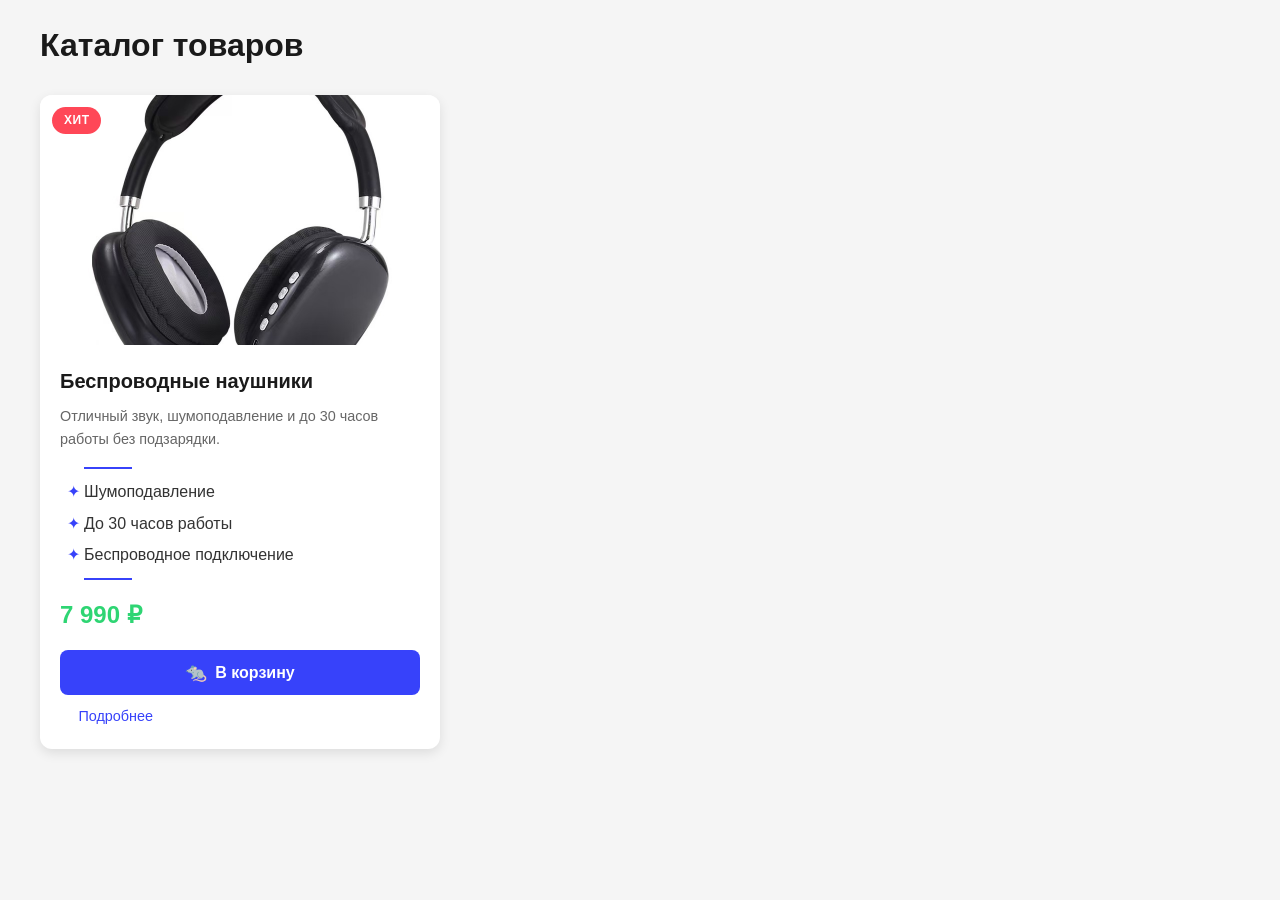
<file: product_card/index.html>
<!DOCTYPE html>
<html lang="ru">

<head>
    <meta charset="UTF-8">
    <meta name="viewport" content="width=device-width, initial-scale=1.0">
    <title>Доступная карточка товара</title>
    <link rel="stylesheet" href="styles.css">
</head>

<body>
    <main>
        <h1>Каталог товаров</h1>
        <!-- Область для объявлений скринридерам -->
        <div aria-live="polite" class="visually-hidden" id="live-
region"></div>
        <!-- Карточка товара -->
        <article class="card" aria-labelledby="product-title" aria- describedby="product-desc">
            <!-- Декоративное изображение (скрыто от скринридеров) -->
            <div class="card__image-wrapper">
                <img src="images/product.jpg" alt="" aria-hidden="true" class="card__image">
                <span class="card__badge" aria-hidden="true">Хит</span>
            </div>
            <!-- Контентная часть -->
            <div class="card__content">
                <h2 class="card__title" id="product-title">Беспроводные
                    наушники</h2>
                <p class="card__description" id="product-desc">
                    Отличный звук, шумоподавление и до 30 часов работы без
                    подзарядки.
                </p>

                <ul class="card__features">
                    <li>Шумоподавление</li>
                    <li>До 30 часов работы</li>
                    <li>Беспроводное подключение</li>
                </ul>

                
                <!-- Цена с ARIA-меткой -->
                <p class="card__price" aria-label="Цена товара: 7990
рублей">
                    <span class="card__price-value">7 990 ₽</span>
                </p>
                <!-- Кнопка добавления в корзину -->
                <button class="card__button button button--primary" type="button"
                    aria-label="Добавить Беспроводные наушники в корзину" onclick="addToCart()">
                    <span class="button__icon" aria-hidden="true">🐀 </span>
                    <span class="button__text">В корзину</span>
                </button>
                <!-- Кнопка "Подробнее" -->
                <a href="#" class="card__link link" aria-label="Подробнее о
Беспроводных наушниках">
                    Подробнее
                </a>
            </div>
        </article>
    </main>
    <script>
        function addToCart() {
            const liveRegion = document.getElementById('live-region');
            liveRegion.textContent = 'Товар добавлен в корзину';
            // Очистка через 3 секунды
            setTimeout(() => {
                liveRegion.textContent = '';
            }, 3000);
        }
    </script>
</body>

</html>
</file>
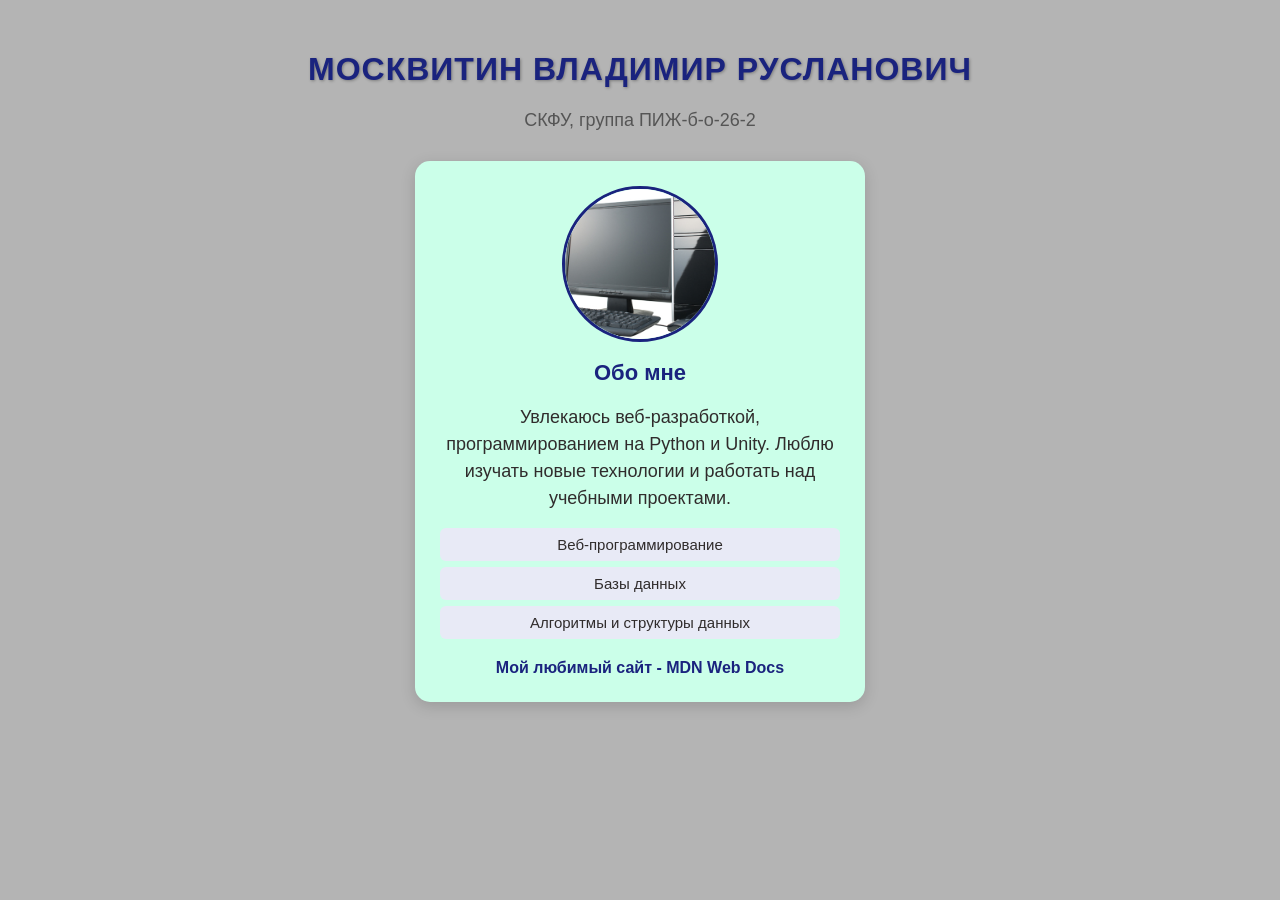
<file: student-card/index.html>
﻿<!DOCTYPE html>
<html lang="ru">
<head>
 <meta charset="UTF-8">
 <meta name="viewport" content="width=device-width, initial-scale=1.0">
 <title>Карточка студента</title>
 <!-- Подключение внешнего файла стилей -->
 <link rel="stylesheet" href="styles.css">
</head>
<body>
 <!-- Заголовок первого уровня: ФИО -->
 <h1>Москвитин Владимир Русланович</h1>
 <!-- Абзац с информацией об учебном заведении -->
 <p class="institution">СКФУ, группа ПИЖ-б-о-26-2</p>
 <!-- Основной блок-карточка -->
 <div class="card">
 <!-- Аватар -->
 <img src="avatar.jpg" alt="Фото студента" class="avatar">
 <!-- Подзаголовок -->
 <h2>Обо мне</h2>
 <!-- Описание -->
 <p>
 Увлекаюсь веб-разработкой, программированием на Python
 и Unity. Люблю изучать новые технологии и работать
 над учебными проектами.
 </p>
 <!-- Список любимых предметов -->
 <ul>
 <li>Веб-программирование</li>
 <li>Базы данных</li>
 <li>Алгоритмы и структуры данных</li>
 </ul>
 <!-- Ссылка на любимый сайт -->
 <a href="https://developer.mozilla.org/ru/" target="_blank">
 Мой любимый сайт - MDN Web Docs
 </a>
 </div>
</body>
</html>
</file>
<file: product_card/styles.css>
/* ===== Базовые стили ===== */
* {
    box-sizing: border-box;
    margin: 0;
    padding: 0;
}

body {
    font-family: 'Segoe UI', Arial, sans-serif;
    background-color: #f5f5f5;
    color: #333;
    line-height: 1.6;
    padding: 20px;
}

main {
    max-width: 1200px;
    margin: 0 auto;
}

h1 {
    font-size: 2rem;
    margin-bottom: 24px;
    color: #1a1a1a;
}

/* ===== Утилита: визуальное скрытие ===== */
.visually-hidden {
    position: absolute;
    width: 1px;
    height: 1px;
    margin: -1px;
    padding: 0;
    overflow: hidden;
    clip: rect(0, 0, 0, 0);
    white-space: nowrap;
    border: 0;
}

/* ===== Блок: card ===== */
.card {
    background: #fff;
    border-radius: 12px;
    box-shadow: 0 4px 12px rgba(0, 0, 0, 0.1);
    overflow: hidden;
    max-width: 400px;
    transition: box-shadow 0.3s ease, transform 0.3s ease;
}

.card:hover {
    box-shadow: 0 8px 24px rgba(0, 0, 0, 0.15);
    transform: translateY(-4px);
}

/* Элемент: card__image-wrapper */
.card__image-wrapper {
    position: relative;
    background: #e0e0e0;
    height: 250px;
    display: flex;
    align-items: center;
    justify-content: center;
}

/* Элемент: card__image */
.card__image {
    width: 100%;
    height: 100%;
    object-fit: cover;
}

/* Элемент: card__badge (декоративный) */
.card__badge {
    position: absolute;
    top: 12px;
    left: 12px;
    background: #ff4757;
    color: #fff;
    padding: 4px 12px;
    border-radius: 20px;
    font-size: 0.75rem;
    font-weight: 700;
    text-transform: uppercase;
    letter-spacing: 0.5px;
}

/* Элемент: card__content */
.card__content {
    padding: 20px;
}

/* Элемент: card__title */
.card__title {
    font-size: 1.25rem;
    margin-bottom: 8px;
    color: #1a1a1a;
}

/* Элемент: card__description */
.card__description {
    font-size: 0.9rem;
    color: #666;
    margin-bottom: 16px;
}

/* Элемент: card__price */
.card__price {
    font-size: 1.5rem;
    font-weight: 700;
    color: #2ed573;
    margin-bottom: 16px;
}

/* Элемент: card__button */
.card__button {
    margin-bottom: 8px;
}

/* Элемент: card__link */
.card__link {
    display: inline-block;
    font-size: 0.9rem;
}

/* ===== Блок: button ===== */
.button {
    display: inline-flex;
    align-items: center;
    justify-content: center;
    gap: 8px;
    padding: 12px 24px;
    border: none;
    border-radius: 8px;
    font-size: 1rem;
    font-weight: 600;
    cursor: pointer;
    transition: background-color 0.3s ease, transform 0.1s ease;
    width: 100%;
}

/* Модификатор: button--primary */
.button--primary {
    background-color: #3742fa;
    color: #fff;
}

.button--primary:hover {
    background-color: #2c36d9;
}

.button--primary:focus {
    outline: 3px solid #ffa502;
    outline-offset: 2px;
}

.button--primary:active {
    background-color: #1e27b8;
    transform: scale(0.98);
}

/* Элемент: button__icon */
.button__icon {
    font-size: 1.1rem;
}

/* ===== Блок: link ===== */
.link {
    color: #3742fa;
    text-decoration: none;
    position: relative;
    transition: color 0.3s ease;
}

.link:hover {
    color: #2c36d9;
}

.link:focus {
    outline: 3px solid #ffa502;
    outline-offset: 2px;
}

.link:active {
    color: #1e27b8;
}

/* Псевдоэлемент: подчёркивание при наведении */
.link::after {
    content: '';
    position: absolute;
    left: 0;
    bottom: -2px;
    width: 0;
    height: 2px;
    background-color: #3742fa;
    transition: width 0.3s ease;
}

.link:hover::after {
    width: 100%;
}

/* Псевдоэлемент: декоративная стрелка перед ссылкой */
.link::before {
    content: '→ ';
    opacity: 0;
    transition: opacity 0.3s ease, transform 0.3s ease;
    display: inline-block;
    transform: translateX(-5px);
}

.link:hover::before {
    opacity: 1;
    transform: translateX(0);
}



.card__features {
    margin: 0 0 16px;
    padding-left: 24px;
}

.card__features li {
    margin-bottom: 6px;
}

.card__features li::marker {
    content: "✦ ";
    color: #3742fa;
}


.card__features {
    position: relative;
}

.card__features::before,
.card__features::after {
    content: "";
    display: block;
    width: 48px;
    height: 2px;
    background-color: #3742fa;
}

.card__features::before {
    margin-bottom: 10px;
}

.card__features::after {
    margin-top: 10px;
}
</file>
<file: student-card/styles.css>
﻿body {
 font-family: Arial, sans-serif;
 background-color: #b4b4b4;
 color: #302c2c;
 margin: 0;
 padding: 30px;
}
/* ===== Заголовок h1 ===== */
h1 {
 text-align: center; /* выравнивание по центру */
 text-transform: uppercase; /* верхний регистр */
 color: #1a237e;
 font-family: Arial;
 letter-spacing: 1px;
 text-shadow: 1px 1px 3px rgba(0, 0, 0, 0.3); /* тень текста */
}
/* ===== Абзац с учебным заведением ===== */
.institution {
 text-align: center;
 font-size: 18px;
 color: #555;
 margin-bottom: 30px;
}
/* ===== Карточка ===== */
.card {
 width: 400px; /* ширина карточки */
 margin: 0 auto; /* горизонтальное центрирование */
 padding: 25px; /* внутренние отступы */
 background-color: #cbffe9; /* фон */
 border-radius: 15px; /* скругление углов */
 box-shadow: 0 4px 15px rgba(0, 0, 0, 0.15); /* тень блока */
 text-align: center; /* выравнивание содержимого */
}
/* ===== Аватар ===== */
.avatar {
 width: 150px;
 height: 150px;
 border-radius: 50%; /* круглая форма */
 border: 3px solid #1a237e; /* рамка */
 object-fit: cover; /* сохранение пропорций */
 display: block;
 margin: 0 auto 15px; /* центрирование + отступ снизу */
}
/* ===== Подзаголовок h2 ===== */
.card h2 {
 color: #1a237e;
 font-size: 22px;
 margin-bottom: 10px;
}
/* ===== Абзац внутри карточки ===== */
.card p {
 line-height: 1.5; /* межстрочный интервал */
 font-size: 18px;
 margin-bottom: 15px;
}
/* ===== Список ===== */
.card ul {
 list-style: none; /* убираем маркеры */
 padding: 0;
 margin-bottom: 20px;
}
.card ul li {
 background-color: #e8eaf6;
 padding: 8px 12px;
 margin-bottom: 6px;
 border-radius: 6px;
 font-size: 15px;
}
/* ===== Ссылка ===== */
.card a {
 color: #1a237e;
 text-decoration: none; /* убираем подчёркивание */
 font-weight: bold;
 transition: color 0.3s; /* плавная смена цвета */
}
.card a:hover {
 color: #e53935; /* цвет при наведении */
 text-decoration: underline;
}
</file>
